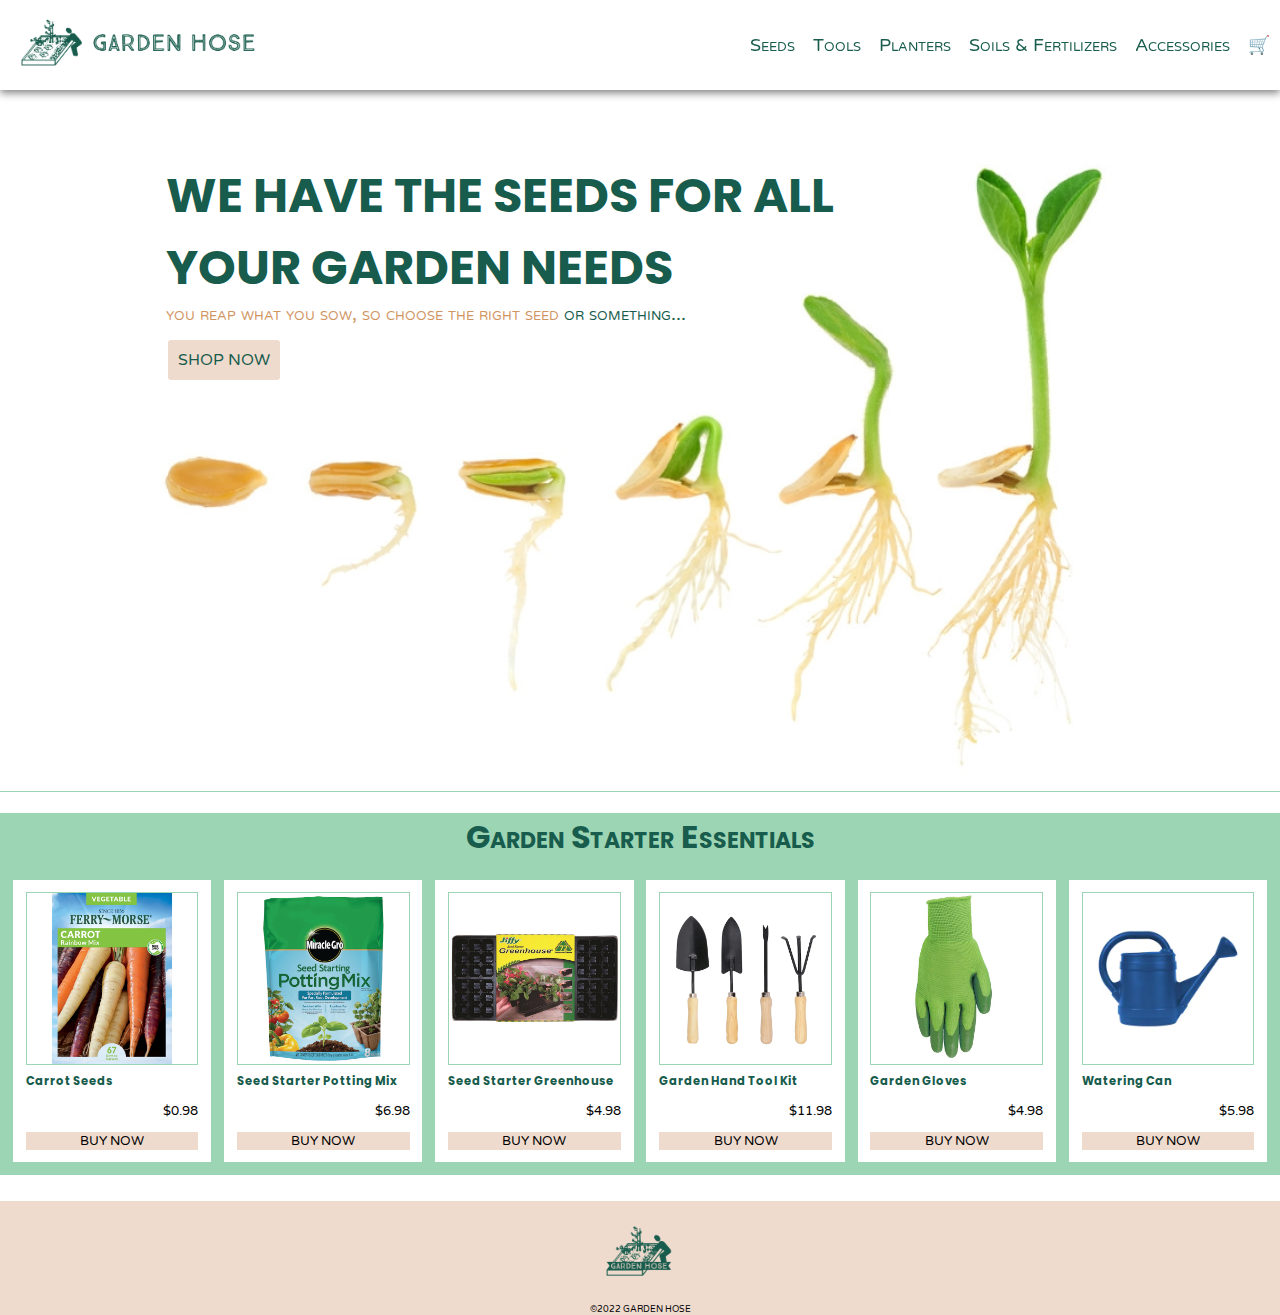
<file: index.html>
<!DOCTYPE html>
    <html lang = "en">
        <head>
            <meta charset = "UTF-8">
            <title>Garden Hose</title>
            <link rel = "stylesheet" href="css/styles.css">
            <meta name="viewport" content="width=device-width, initial-scale=1">
            <style>
                @import url('https://fonts.googleapis.com/css2?family=Poppins:wght@700&family=Varela+Round&display=swap');
            </style>  
        </head>
        
        <body>
            
            <!--navigation bar-->
            <header class = "header">
                <div class = "logo">
                    <a href="index.html">
                    <img src = "img/garden_hose_logo.png" alt = "garden hose logo">
                    </a>
                </div>
                    <nav class = "menu">
                    <!--checkbox used fro hamburger menu for responsive website-->
                        <input type= "checkbox" id = "nav-toggle" class = "nav-toggle">
                        <label for = "nav-toggle" class = "burger-menu">&#9776</label>
                    <!--navigation menu items-->
                        <ul class = "menu-items">
                            <li><a href = "seeds.html">Seeds</a><i></i></li> <!--only seeds, no seedlings or saplings-->
                            <li><a href = "tools.html">Tools</a></li> <!--gardening tools, wheelbarrows, hose, etc-->
                            <li><a href = "planters.html">Planters</a></li> <!--post, garden beds, and things of that nature-->
                            <li><a href = "soils.html">Soils & Fertilizers</a></li> <!--soils, fertilizers, compost, and things of that nature-->
                            <li><a href = "misc.html">Accessories</a></li> <!-- like books, gloves, hats, and planting kits-->
                            <li><a href="shoppingcart.html">&#128722</a></li>
                        </ul>
                    </nav>
            </header>

            <!--homepage banner-->
            <div class = "homepage">
                <div id = "banner" class = "banner">
                    <div class = "banner_content">
                        <img class = "banner_img" src = "img/Seed-Growing.jpg">
                        <img class = "banner_symbol" src = "img/garden_hose_symbol.png">
                            <h1 class = "banner_header">We have the seeds for all <br> your garden needs</h1>
                            <p class = "banner_subheader">you reap what you sow, so choose the right seed <span>or something...</span></p>
                            <a href = "#featured_items" class = "banner_btn">Shop Now</a> <!--for now it link to featured but it will be changed to some sprting feature with javascript-->
                    </div>
                </div>


                <!--garden starter essentails-->
                <div id = "featured_items" class = featured_items>
                    <div class = "featured_section_header">
                        <h1>Garden Starter Essentials</h1>
                    </div>
                    <main class = "featured">
                        <article class = "item">
                            <h1>Carrot Seeds</h1>
                            <p class = "price">$0.98</p>
                            <img src="img/carrot_seeds.jpg">
                            <button class = "shop_btn">BUY NOW</button> <!--will be implemented in javascript-->
                        </article>
                        <article class = "item">
                            <h1>Seed Starter Potting Mix</h1>
                            <p class = "price">$6.98</p>
                            <img src="img/seed_starter_soil.jpg"> 
                            <button class = "shop_btn">BUY NOW</button> <!--will be implemented in javascript-->
                        </article>
                        <article class = "item">
                            <h1>Seed Starter Greenhouse</h1>
                            <p class = "price">$4.98</p>
                            <img src="img/seed_starter_greenhouse.jpg">
                            <button class = "shop_btn">BUY NOW</button> <!--will be implemented in javascript--> 
                        </article>
                        <article class = "item">
                            <h1>Garden Hand Tool Kit</h1>
                            <p class = "price">$11.98</p>
                            <img src="img/garden_tool_kit.jpg"> 
                            <button class = "shop_btn">BUY NOW</button> <!--will be implemented in javascript-->
                        </article>
                        <article class = "item">
                            <h1>Garden Gloves</h1>
                            <p class = "price">$4.98</p>
                            <img src="img/garden_gloves.jpg"> 
                            <button class = "shop_btn">BUY NOW</button> <!--will be implemented in javascript-->
                        </article>
                        <article class = "item">
                            <h1>Watering Can</h1>
                            <p class = "price">$5.98</p>
                            <img src="img/watering_can.jpg"> 
                            <button class = "shop_btn">BUY NOW</button> <!--will be implemented in javascript-->
                        </article>
                    </main>
                </div>
                <!--footer-->
                <div id = "footer" class = "footer">
                        <img class = "mini_logo" src = "img/garden_hose_mini_logo.png" alt = "garden hose mini logo" width = "100px"><br>
                        &copy;2022 GARDEN HOSE
                </div>
            </div>

        </body>
    </html>
</file>
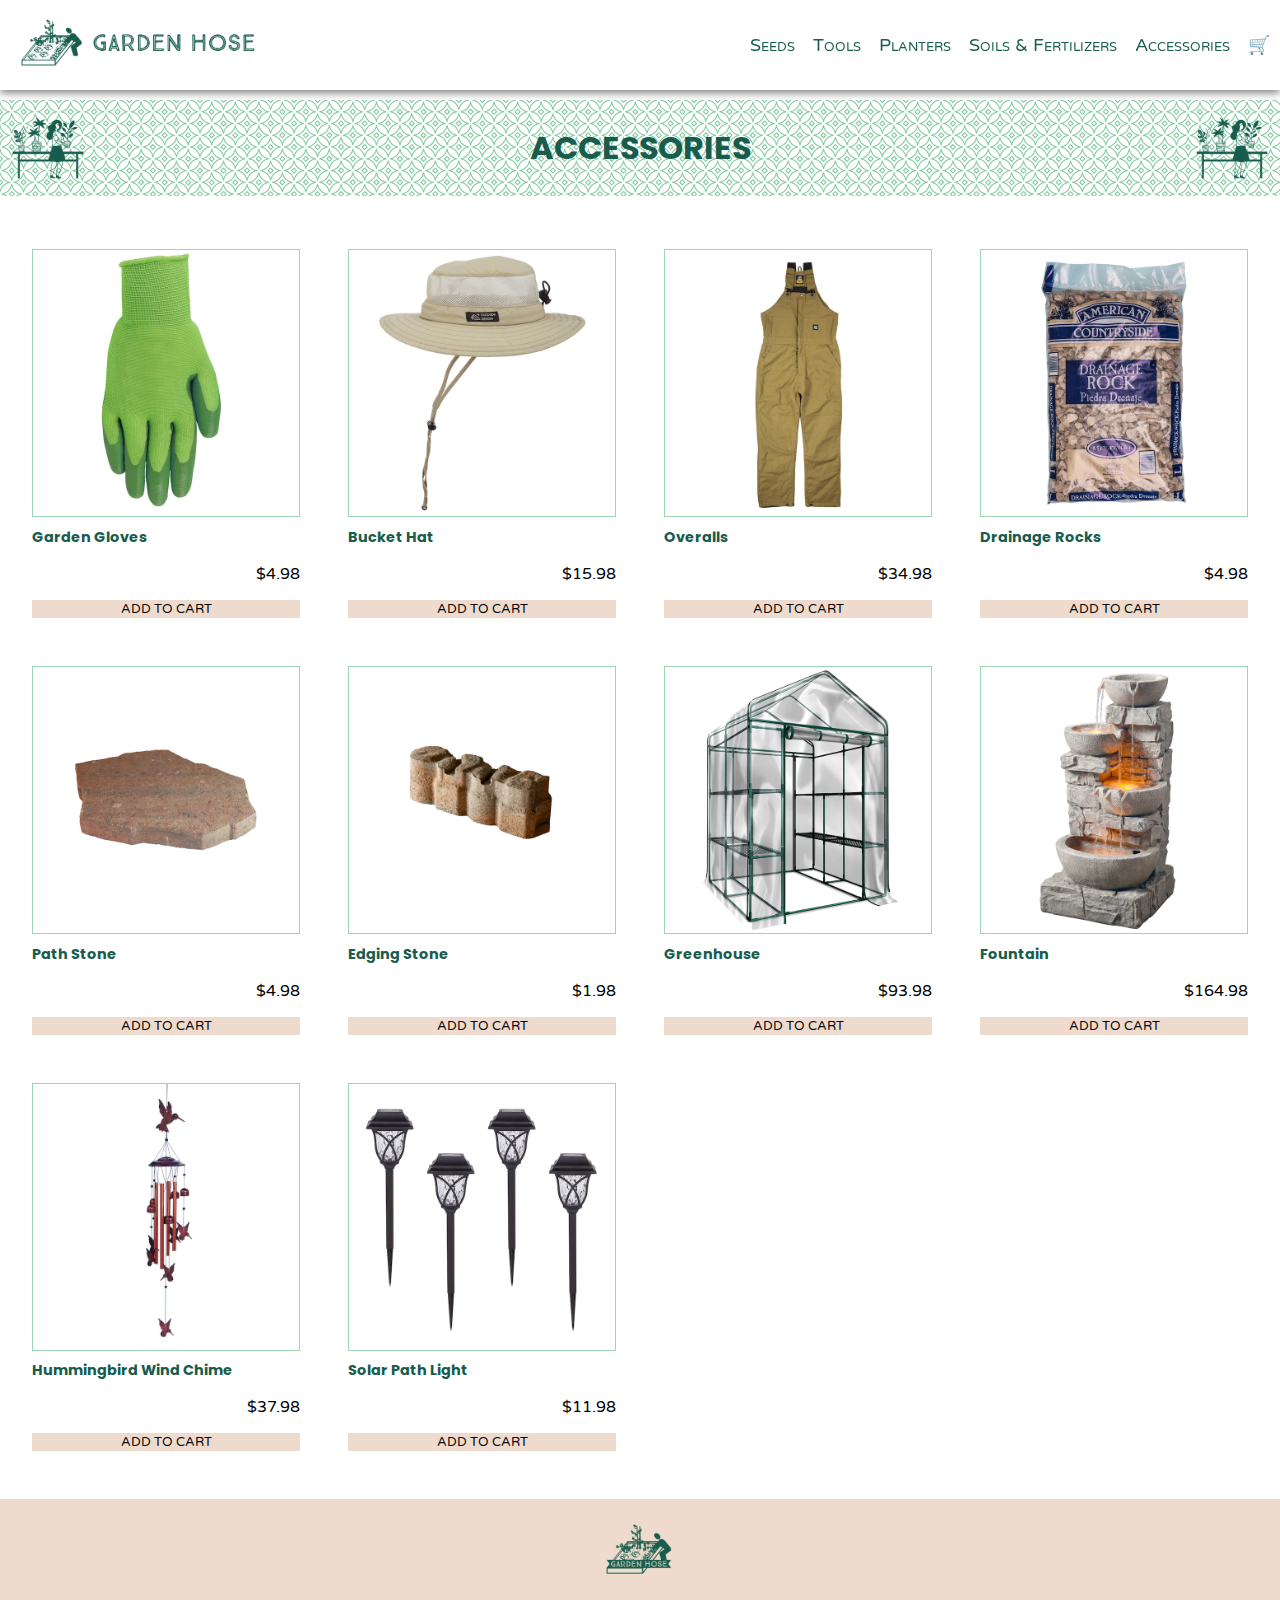
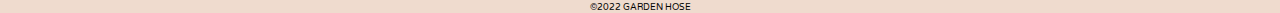
<file: misc.html>
<!DOCTYPE html>
    <html lang = "en">
        <head>
            <meta charset = "UTF-8">
            <title>Garden Hose</title>
            <link rel = "stylesheet" href="css/styles.css">
            <meta name="viewport" content="width=device-width, initial-scale=1">
            <style>
                @import url('https://fonts.googleapis.com/css2?family=Poppins:wght@700&family=Varela+Round&display=swap');
            </style>  
        </head>
        
        <body>
            
            <!--navigation bar-->
            <header class = "header">
                <div class = "logo">
                    <a href="index.html">
                    <img src = "img/garden_hose_logo.png" alt = "garden hose logo">
                    </a>
                </div>
                    <nav class = "menu">
                    <!--checkbox used fro hamburger menu for responsive website-->
                        <input type= "checkbox" id = "nav-toggle" class = "nav-toggle">
                        <label for = "nav-toggle" class = "burger-menu">&#9776</label>
                    <!--navigation menu items-->
                        <ul class = "menu-items">
                            <li><a href = "seeds.html">Seeds</a><i></i></li> <!--only seeds, no seedlings or saplings-->
                            <li><a href = "tools.html">Tools</a></li> <!--gardening tools, wheelbarrows, hose, etc-->
                            <li><a href = "planters.html">Planters</a></li> <!--post, garden beds, and things of that nature-->
                            <li><a href = "soils.html">Soils & Fertilizers</a></li> <!--soils, fertilizers, compost, and things of that nature-->
                            <li><a href = "misc.html">Accessories</a></li> <!-- like books, gloves, hats, and planting kits-->
                            <li><a href="shoppingcart.html">&#128722</a></li>
                        </ul>
                    </nav>
            </header>

            <div class = "content">
                <h1 class = "page_title"><img src = "img/misc_transparent_symbol.png">ACCESSORIES<img src = "img/misc_transparent_symbol.png"></h1>

                <main class = "products">
                    <article class = "item">
                        <h1>Garden Gloves</h1>
                        <p class = "price">$4.98</p>
                        <img src="img/garden_gloves.jpg">
                        <button class = "shop_btn">ADD TO CART</button> <!--will be implemented in javascript--> 
                    </article>
                    <article class = "item">
                        <h1>Bucket Hat</h1>
                        <p class = "price">$15.98</p>
                        <img src="img/bucket_hat.jpg">
                        <button class = "shop_btn">ADD TO CART</button> <!--will be implemented in javascript--> 
                    </article>
                    <article class = "item">
                        <h1>Overalls</h1>
                        <p class = "price">$34.98</p>
                        <img src="img/overalls.jpg">
                        <button class = "shop_btn">ADD TO CART</button> <!--will be implemented in javascript--> 
                    </article>
                    <article class = "item">
                        <h1>Drainage Rocks</h1>
                        <p class = "price">$4.98</p>
                        <img src="img/drainage_rock.jpg">
                        <button class = "shop_btn">ADD TO CART</button> <!--will be implemented in javascript--> 
                    </article>
                    <article class = "item">
                        <h1>Path Stone</h1>
                        <p class = "price">$4.98</p>
                        <img src="img/path_stone.jpg">
                        <button class = "shop_btn">ADD TO CART</button> <!--will be implemented in javascript--> 
                    </article>
                    <article class = "item">
                        <h1>Edging Stone</h1>
                        <p class = "price">$1.98</p>
                        <img src="img/edging_stone.jpg">
                        <button class = "shop_btn">ADD TO CART</button> <!--will be implemented in javascript--> 
                    </article>
                    <article class = "item">
                        <h1>Greenhouse</h1>
                        <p class = "price">$93.98</p>
                        <img src="img/greenhouse.jpg">
                        <button class = "shop_btn">ADD TO CART</button> <!--will be implemented in javascript--> 
                    </article>
                    <article class = "item">
                        <h1>Fountain</h1>
                        <p class = "price">$164.98</p>
                        <img src="img/fountain.jpg">
                        <button class = "shop_btn">ADD TO CART</button> <!--will be implemented in javascript--> 
                    </article>
                    <article class = "item">
                        <h1>Hummingbird Wind Chime</h1>
                        <p class = "price">$37.98</p>
                        <img src="img/wind_chime.jpg">
                        <button class = "shop_btn">ADD TO CART</button> <!--will be implemented in javascript--> 
                    </article>
                    <article class = "item">
                        <h1>Solar Path Light</h1>
                        <p class = "price">$11.98</p>
                        <img src="img/path_light.jpg">
                        <button class = "shop_btn">ADD TO CART</button> <!--will be implemented in javascript--> 
                    </article>
                </main>

                <div id = "footer" class = "footer">
                    <img class = "mini_logo" src = "img/garden_hose_mini_logo.png" alt = "garden hose mini logo" width = "100px"><br>
                    &copy;2022 GARDEN HOSE
                </div>  
            </div>

        </body>
    </html>
</file>
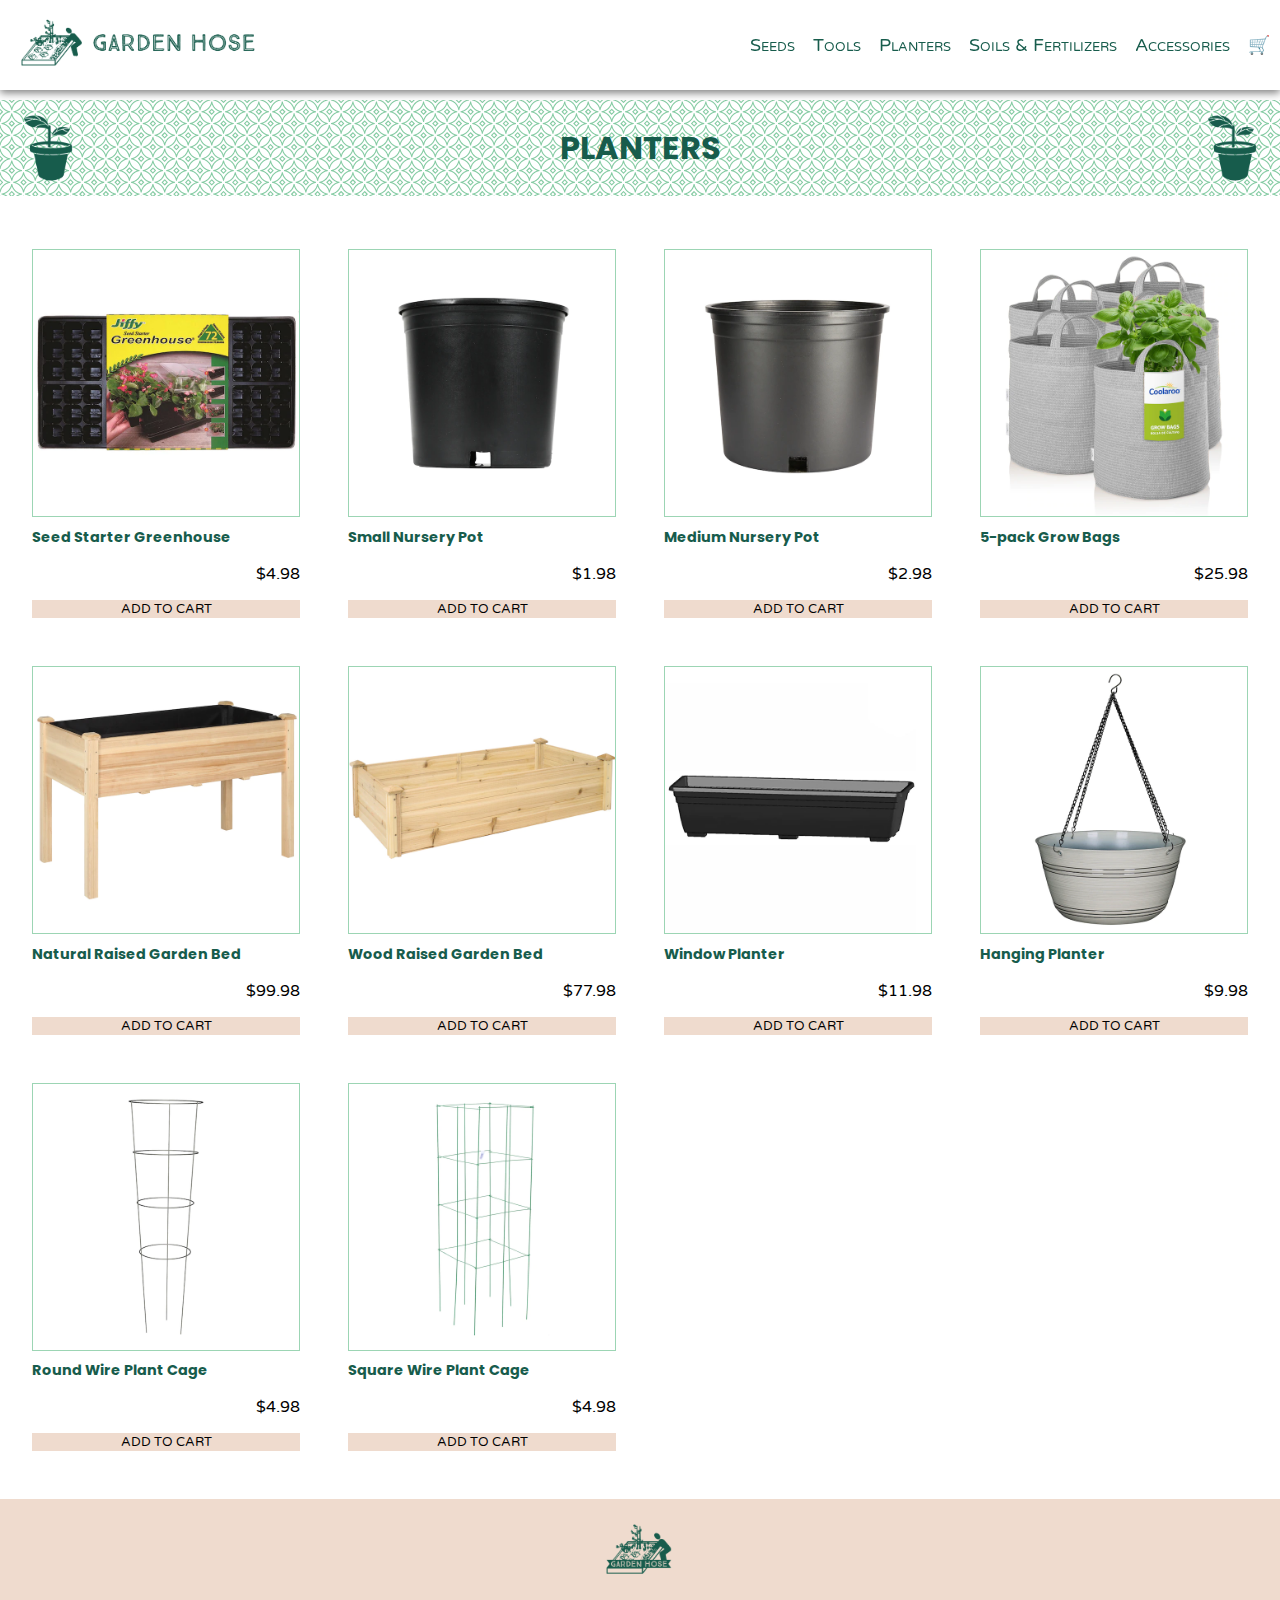
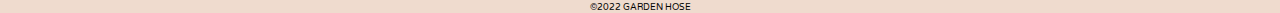
<file: planters.html>
<!DOCTYPE html>
    <html lang = "en">
        <head>
            <meta charset = "UTF-8">
            <title>Garden Hose</title>
            <link rel = "stylesheet" href="css/styles.css">
            <meta name="viewport" content="width=device-width, initial-scale=1">
            <style>
                @import url('https://fonts.googleapis.com/css2?family=Poppins:wght@700&family=Varela+Round&display=swap');
            </style>  
        </head>
        
        <body>
            
            <!--navigation bar-->
            <header class = "header">
                <div class = "logo">
                    <a href="index.html">
                    <img src = "img/garden_hose_logo.png" alt = "garden hose logo">
                    </a>
                </div>
                    <nav class = "menu">
                    <!--checkbox used fro hamburger menu for responsive website-->
                        <input type= "checkbox" id = "nav-toggle" class = "nav-toggle">
                        <label for = "nav-toggle" class = "burger-menu">&#9776</label>
                    <!--navigation menu items-->
                        <ul class = "menu-items">
                            <li><a href = "seeds.html">Seeds</a><i></i></li> <!--only seeds, no seedlings or saplings-->
                            <li><a href = "tools.html">Tools</a></li> <!--gardening tools, wheelbarrows, hose, etc-->
                            <li><a href = "planters.html">Planters</a></li> <!--post, garden beds, and things of that nature-->
                            <li><a href = "soils.html">Soils & Fertilizers</a></li> <!--soils, fertilizers, compost, and things of that nature-->
                            <li><a href = "misc.html">Accessories</a></li> <!-- like books, gloves, hats, and planting kits-->
                            <li><a href="shoppingcart.html">&#128722</a></li>
                        </ul>
                    </nav>
            </header>

            <div class = "content">
                <h1 class = "page_title"><img src = "img/planters_transparent_symbol.png">PLANTERS<img src = "img/planters_transparent_symbol.png"></h1>

                <main class = "products">
                    <article class = "item">
                        <h1>Seed Starter Greenhouse</h1>
                        <p class = "price">$4.98</p>
                        <img src="img/seed_starter_greenhouse.jpg">
                        <button class = "shop_btn">ADD TO CART</button> <!--will be implemented in javascript--> 
                    </article>
                    <article class = "item">
                        <h1>Small Nursery Pot</h1>
                        <p class = "price">$1.98</p>
                        <img src="img/small_nursery_pot.jpg">
                        <button class = "shop_btn">ADD TO CART</button> <!--will be implemented in javascript--> 
                    </article>
                    <article class = "item">
                        <h1>Medium Nursery Pot</h1>
                        <p class = "price">$2.98</p>
                        <img src="img/medium_nursery_pot.jpg">
                        <button class = "shop_btn">ADD TO CART</button> <!--will be implemented in javascript--> 
                    </article>
                    <article class = "item">
                        <h1>5-pack Grow Bags</h1>
                        <p class = "price">$25.98</p>
                        <img src="img/grow_bags.jpg">
                        <button class = "shop_btn">ADD TO CART</button> <!--will be implemented in javascript--> 
                    </article>
                    <article class = "item">
                        <h1>Natural Raised Garden Bed</h1>
                        <p class = "price">$99.98</p>
                        <img src="img/natural_raised_garden_bed.jpg">
                        <button class = "shop_btn">ADD TO CART</button> <!--will be implemented in javascript--> 
                    </article>
                    <article class = "item">
                        <h1>Wood Raised Garden Bed</h1>
                        <p class = "price">$77.98</p>
                        <img src="img/wood_raised_garden_bed.jpg">
                        <button class = "shop_btn">ADD TO CART</button> <!--will be implemented in javascript--> 
                    </article>
                    <article class = "item">
                        <h1>Window Planter</h1>
                        <p class = "price">$11.98</p>
                        <img src="img/window_planter.jpg">
                        <button class = "shop_btn">ADD TO CART</button> <!--will be implemented in javascript--> 
                    </article>
                    <article class = "item">
                        <h1>Hanging Planter</h1>
                        <p class = "price">$9.98</p>
                        <img src="img/hanging_planter.jpg">
                        <button class = "shop_btn">ADD TO CART</button> <!--will be implemented in javascript--> 
                    </article>
                    <article class = "item">
                        <h1>Round Wire Plant Cage</h1>
                        <p class = "price">$4.98</p>
                        <img src="img/round_wire_plant_cage.jpg">
                        <button class = "shop_btn">ADD TO CART</button> <!--will be implemented in javascript--> 
                    </article>
                    <article class = "item">
                        <h1>Square Wire Plant Cage</h1>
                        <p class = "price">$4.98</p>
                        <img src="img/square_wire_plant_cage.jpg">
                        <button class = "shop_btn">ADD TO CART</button> <!--will be implemented in javascript--> 
                    </article>
                </main>

                <div id = "footer" class = "footer">
                    <img class = "mini_logo" src = "img/garden_hose_mini_logo.png" alt = "garden hose mini logo" width = "100px"><br>
                    &copy;2022 GARDEN HOSE
                </div>  
            </div>

        </body>
    </html>
</file>
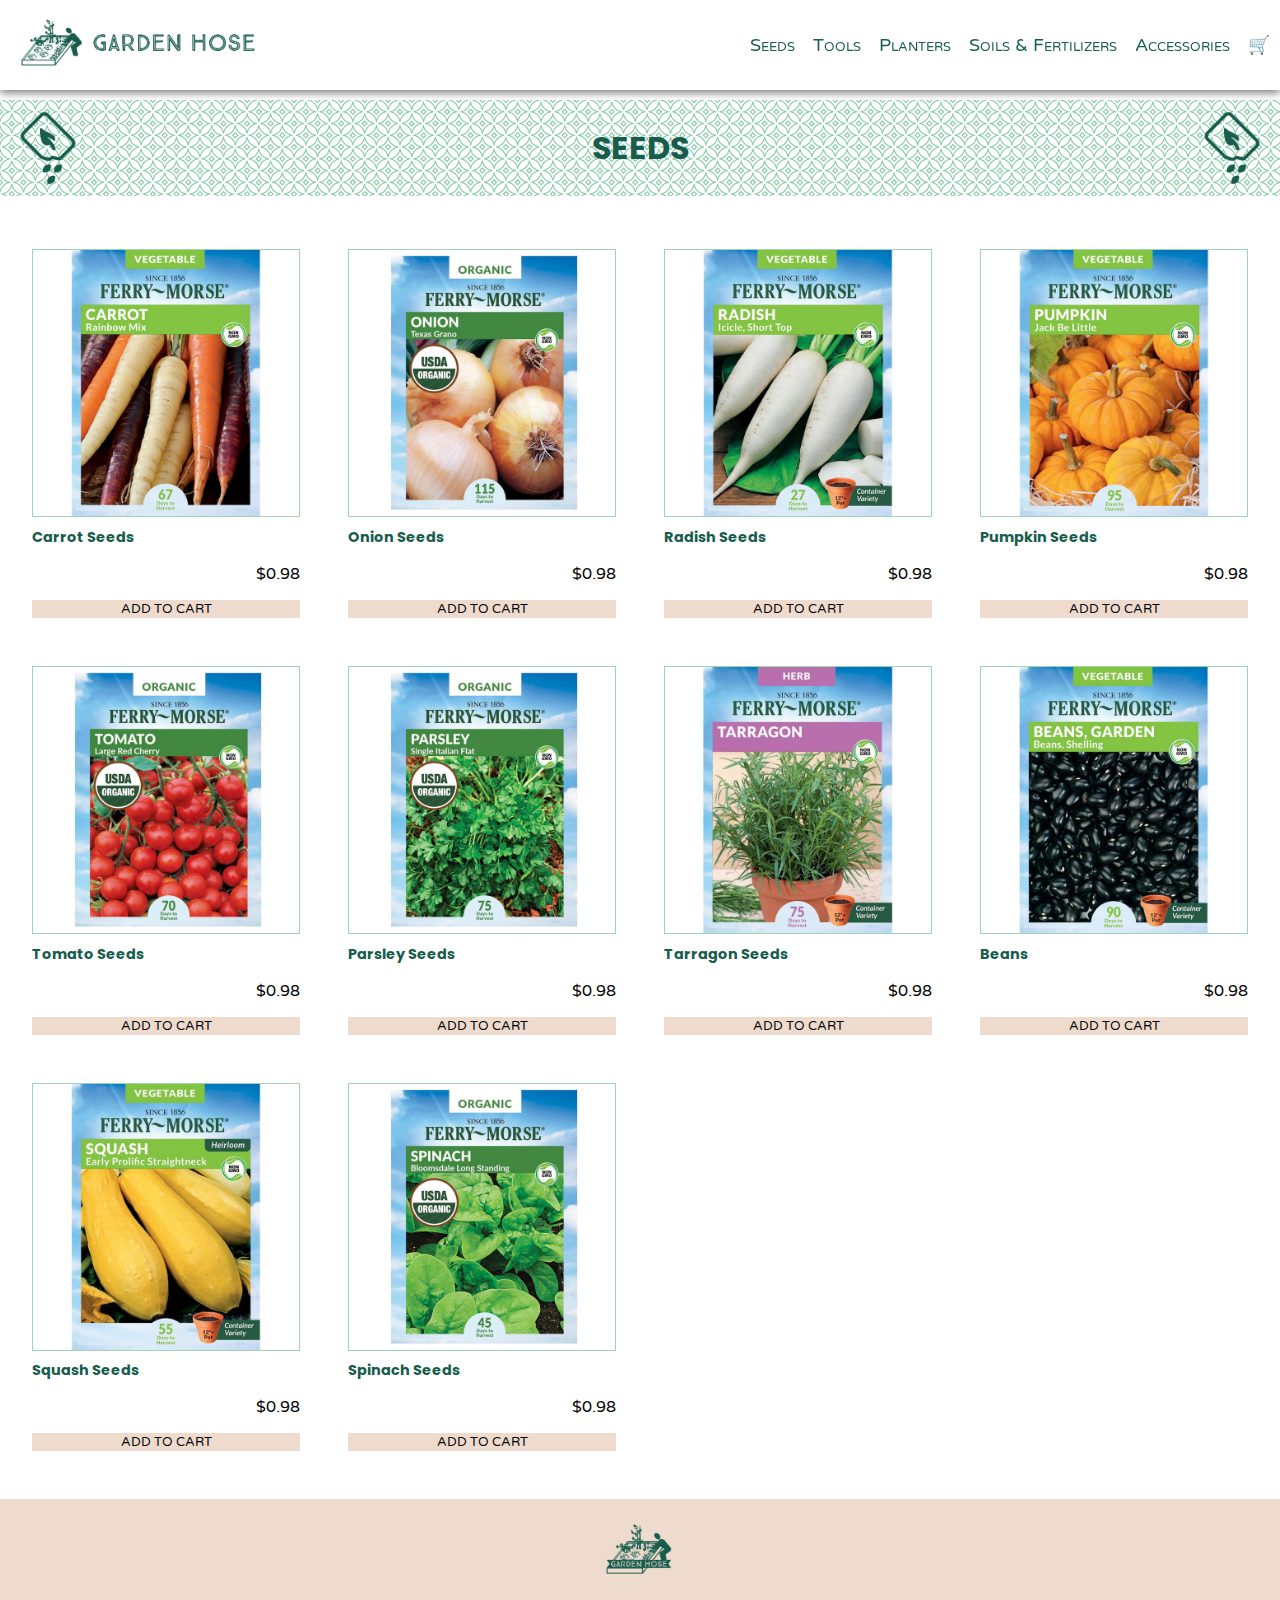
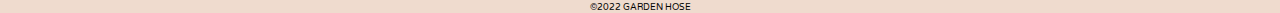
<file: seeds.html>
<!DOCTYPE html>
    <html lang = "en">
        <head>
            <meta charset = "UTF-8">
            <title>Garden Hose</title>
            <link rel = "stylesheet" href="css/styles.css">
            <meta name="viewport" content="width=device-width, initial-scale=1">
            <style>
                @import url('https://fonts.googleapis.com/css2?family=Poppins:wght@700&family=Varela+Round&display=swap');
            </style>  
        </head>
        
        <body>
            
            <!--navigation bar-->
            <header class = "header">
                <div class = "logo">
                    <a href="index.html">
                    <img src = "img/garden_hose_logo.png" alt = "garden hose logo">
                    </a>
                </div>
                    <nav class = "menu">
                    <!--checkbox used fro hamburger menu for responsive website-->
                        <input type= "checkbox" id = "nav-toggle" class = "nav-toggle">
                        <label for = "nav-toggle" class = "burger-menu">&#9776</label>
                    <!--navigation menu items-->
                        <ul class = "menu-items">
                            <li><a href = "seeds.html">Seeds</a><i></i></li> <!--only seeds, no seedlings or saplings-->
                            <li><a href = "tools.html">Tools</a></li> <!--gardening tools, wheelbarrows, hose, etc-->
                            <li><a href = "planters.html">Planters</a></li> <!--post, garden beds, and things of that nature-->
                            <li><a href = "soils.html">Soils & Fertilizers</a></li> <!--soils, fertilizers, compost, and things of that nature-->
                            <li><a href = "misc.html">Accessories</a></li> <!-- like books, gloves, hats, and planting kits-->
                            <li><a href="shoppingcart.html">&#128722</a></li>
                        </ul>
                    </nav>
            </header>

            <div class = "content">
                <h1 class = "page_title"><img src = "img/seed_transparent_symbol.png">SEEDS<img src = "img/seed_transparent_symbol.png"></h1>

                <main class = "products">
                    <article class = "item">
                        <h1>Carrot Seeds</h1>
                        <p class = "price">$0.98</p>
                        <img src="img/carrot_seeds.jpg">
                        <button class = "shop_btn">ADD TO CART</button> <!--will be implemented in javascript--> 
                    </article>
                    <article class = "item">
                        <h1>Onion Seeds</h1>
                        <p class = "price">$0.98</p>
                        <img src="img/onion_seeds.jpg">
                        <button class = "shop_btn">ADD TO CART</button> <!--will be implemented in javascript--> 
                    </article>
                    <article class = "item">
                        <h1>Radish Seeds</h1>
                        <p class = "price">$0.98</p>
                        <img src="img/radish_seeds.jpg">
                        <button class = "shop_btn">ADD TO CART</button> <!--will be implemented in javascript--> 
                    </article>
                    <article class = "item">
                        <h1>Pumpkin Seeds</h1>
                        <p class = "price">$0.98</p>
                        <img src="img/pumpkin_seeds.jpg">
                        <button class = "shop_btn">ADD TO CART</button> <!--will be implemented in javascript--> 
                    </article>
                    <article class = "item">
                        <h1>Tomato Seeds</h1>
                        <p class = "price">$0.98</p>
                        <img src="img/tomato_seeds.jpg">
                        <button class = "shop_btn">ADD TO CART</button> <!--will be implemented in javascript--> 
                    </article>
                    <article class = "item">
                        <h1>Parsley Seeds</h1>
                        <p class = "price">$0.98</p>
                        <img src="img/parsely_seeds.jpg">
                        <button class = "shop_btn">ADD TO CART</button> <!--will be implemented in javascript--> 
                    </article>
                    <article class = "item">
                        <h1>Tarragon Seeds</h1>
                        <p class = "price">$0.98</p>
                        <img src="img/tarragon_seeds.jpg">
                        <button class = "shop_btn">ADD TO CART</button> <!--will be implemented in javascript--> 
                    </article>
                    <article class = "item">
                        <h1>Beans</h1>
                        <p class = "price">$0.98</p>
                        <img src="img/beans.jpg">
                        <button class = "shop_btn">ADD TO CART</button> <!--will be implemented in javascript--> 
                    </article>
                    <article class = "item">
                        <h1>Squash Seeds</h1>
                        <p class = "price">$0.98</p>
                        <img src="img/squash_seeds.jpg">
                        <button class = "shop_btn">ADD TO CART</button> <!--will be implemented in javascript--> 
                    </article>
                    <article class = "item">
                        <h1>Spinach Seeds</h1>
                        <p class = "price">$0.98</p>
                        <img src="img/spinach_seeds.jpg">
                        <button class = "shop_btn">ADD TO CART</button> <!--will be implemented in javascript--> 
                    </article>
                </main>

                <div id = "footer" class = "footer">
                    <img class = "mini_logo" src = "img/garden_hose_mini_logo.png" alt = "garden hose mini logo" width = "100px"><br>
                    &copy;2022 GARDEN HOSE
                </div>  
            </div>
            
        </body>
    </html>
</file>
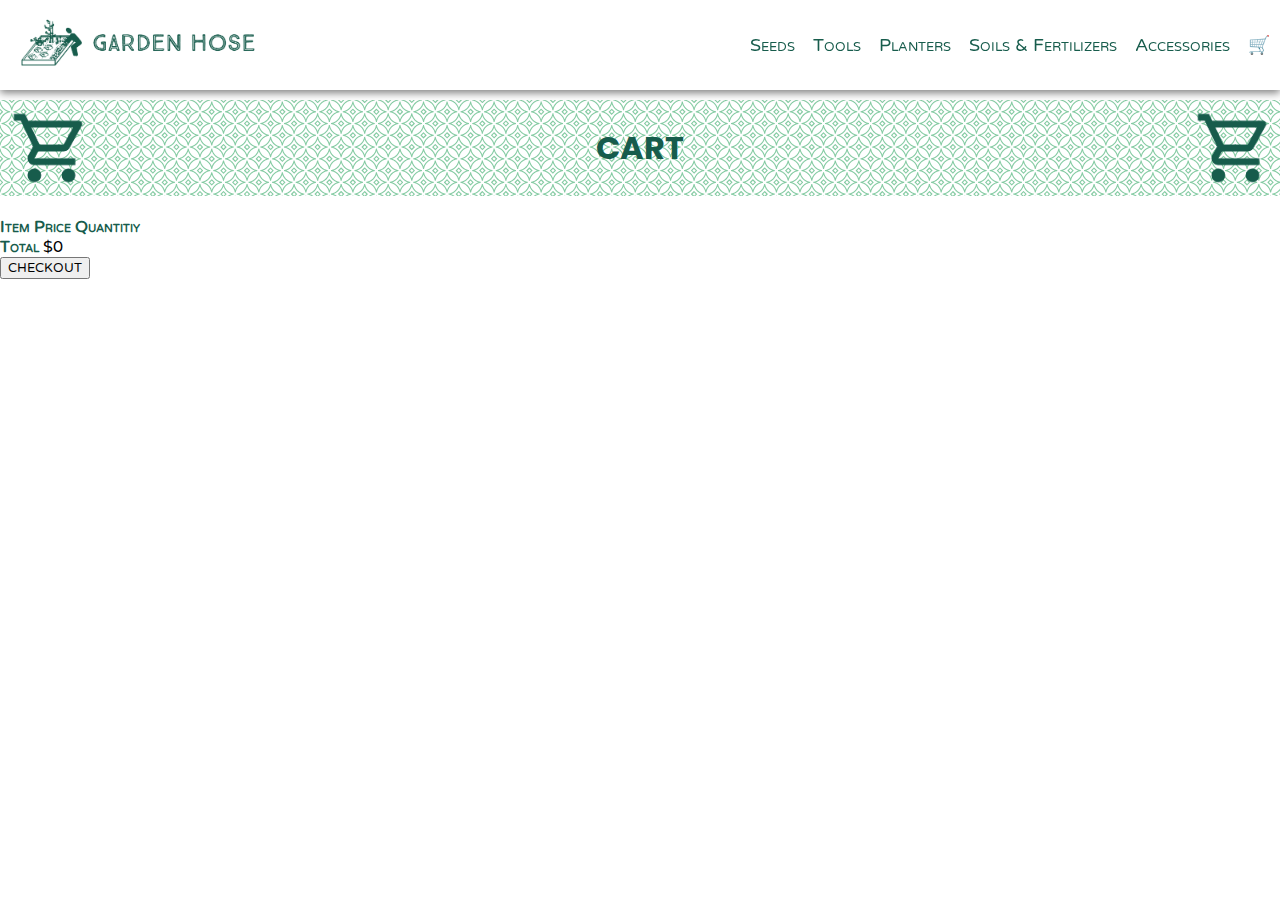
<file: shoppingcart.html>
<!DOCTYPE html>
    <html lang = "en">
        <head>
            <meta charset = "UTF-8">
            <title>Garden Hose</title>
            <link rel = "stylesheet" href="css/styles.css">
            <meta name="viewport" content="width=device-width, initial-scale=1">
            <style>
                @import url('https://fonts.googleapis.com/css2?family=Poppins:wght@700&family=Varela+Round&display=swap');
            </style>  
        </head>
        
        <body>
            
            <!--navigation bar-->
            <header class = "header">
                <div class = "logo">
                    <a href="index.html">
                    <img src = "img/garden_hose_logo.png" alt = "garden hose logo">
                    </a>
                </div>
                    <nav class = "menu">
                    <!--checkbox used fro hamburger menu for responsive website-->
                        <input type= "checkbox" id = "nav-toggle" class = "nav-toggle">
                        <label for = "nav-toggle" class = "burger-menu">&#9776</label>
                    <!--navigation menu items-->
                        <ul class = "menu-items">
                            <li><a href = "seeds.html">Seeds</a><i></i></li> <!--only seeds, no seedlings or saplings-->
                            <li><a href = "tools.html">Tools</a></li> <!--gardening tools, wheelbarrows, hose, etc-->
                            <li><a href = "planters.html">Planters</a></li> <!--post, garden beds, and things of that nature-->
                            <li><a href = "soils.html">Soils & Fertilizers</a></li> <!--soils, fertilizers, compost, and things of that nature-->
                            <li><a href = "misc.html">Accessories</a></li> <!-- like books, gloves, hats, and planting kits-->
                            <li><a href="shoppingcart.html">&#128722</a></li>
                        </ul>
                    </nav>
            </header>

            <div class = "content">
                <h1 class = "page_title"><img src = "img/cart_symbol.png">CART<img src = "img/cart_symbol.png"></h1>

                <!--Item, price, quantity columns-->
                <main class = "cart">
                    <div class = "cart_header">
                        <strong class = "cart_column">Item</strong>
                        <strong class = "cart_column">Price</strong>
                        <strong class = "cart_column">Quantitiy</strong>
                    </div>
                    <div class = "cart_items">
                        <!--empmty until its not because of javascript-->
                    </div>
                    <div class = "cart_total">
                        <strong class = "total_title">Total</strong>
                        <span class = "total_price">$0</span>
                    </div>
                    <button class = "checkout_btn">CHECKOUT</button>
                </main>
            </div>

        </body>
    </html>
</file>
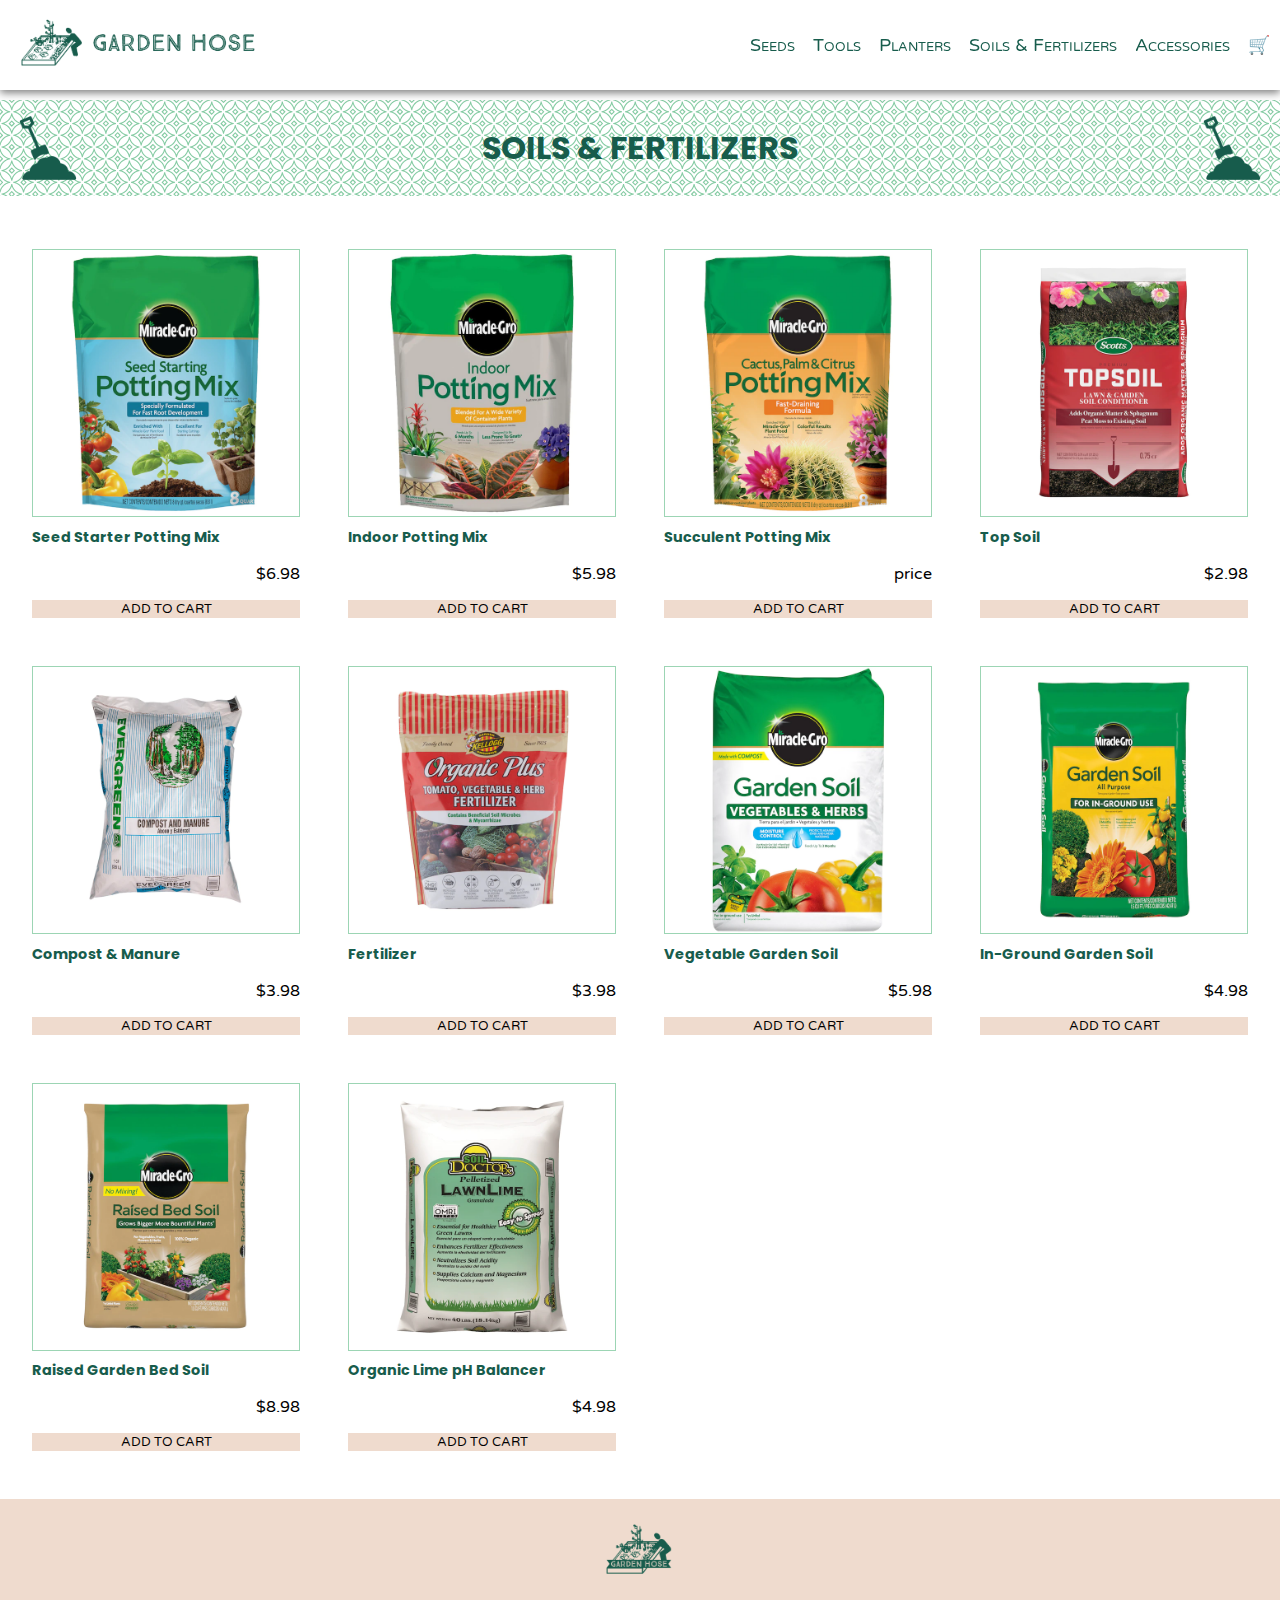
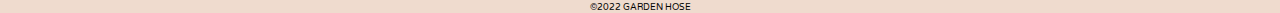
<file: soils.html>
<!DOCTYPE html>
    <html lang = "en">
        <head>
            <meta charset = "UTF-8">
            <title>Garden Hose</title>
            <link rel = "stylesheet" href="css/styles.css">
            <meta name="viewport" content="width=device-width, initial-scale=1">
            <style>
                @import url('https://fonts.googleapis.com/css2?family=Poppins:wght@700&family=Varela+Round&display=swap');
            </style>  
        </head>
        
        <body>
            
            <!--navigation bar-->
            <header class = "header">
                <div class = "logo">
                    <a href="index.html">
                    <img src = "img/garden_hose_logo.png" alt = "garden hose logo">
                    </a>
                </div>
                    <nav class = "menu">
                    <!--checkbox used fro hamburger menu for responsive website-->
                        <input type= "checkbox" id = "nav-toggle" class = "nav-toggle">
                        <label for = "nav-toggle" class = "burger-menu">&#9776</label>
                    <!--navigation menu items-->
                        <ul class = "menu-items">
                            <li><a href = "seeds.html">Seeds</a><i></i></li> <!--only seeds, no seedlings or saplings-->
                            <li><a href = "tools.html">Tools</a></li> <!--gardening tools, wheelbarrows, hose, etc-->
                            <li><a href = "planters.html">Planters</a></li> <!--post, garden beds, and things of that nature-->
                            <li><a href = "soils.html">Soils & Fertilizers</a></li> <!--soils, fertilizers, compost, and things of that nature-->
                            <li><a href = "misc.html">Accessories</a></li> <!-- like books, gloves, hats, and planting kits-->
                            <li><a href="shoppingcart.html">&#128722</a></li>
                        </ul>
                    </nav>
            </header>

            <div class = "content">
                <h1 class = "page_title"><img src = "img/soil_transparent_symbol.png">SOILS & FERTILIZERS<img src = "img/soil_transparent_symbol.png"></h1>

                <main class = "products">
                    <article class = "item">
                        <h1>Seed Starter Potting Mix</h1>
                        <p class = "price">$6.98</p>
                        <img src="img/seed_starter_soil.jpg"> 
                        <button class = "shop_btn">ADD TO CART</button> <!--will be implemented in javascript--> 
                    </article>
                    <article class = "item">
                        <h1>Indoor Potting Mix</h1>
                        <p class = "price">$5.98</p>
                        <img src="img/indoor_potting_mix.jpg">
                        <button class = "shop_btn">ADD TO CART</button> <!--will be implemented in javascript--> 
                    </article>
                    <article class = "item">
                        <h1>Succulent Potting Mix</h1>
                        <p class = "price">price</p>
                        <img src="img/succulent_potting_mix.jpg">
                        <button class = "shop_btn">ADD TO CART</button> <!--will be implemented in javascript--> 
                    </article>
                    <article class = "item">
                        <h1>Top Soil</h1>
                        <p class = "price">$2.98</p>
                        <img src="img/top_soil.jpg">
                        <button class = "shop_btn">ADD TO CART</button> <!--will be implemented in javascript--> 
                    </article>
                    <article class = "item">
                        <h1>Compost & Manure</h1>
                        <p class = "price">$3.98</p>
                        <img src="img/compost.jpg">
                        <button class = "shop_btn">ADD TO CART</button> <!--will be implemented in javascript--> 
                    </article>
                    <article class = "item">
                        <h1>Fertilizer</h1>
                        <p class = "price">$3.98</p>
                        <img src="img/fertilizer.jpg">
                        <button class = "shop_btn">ADD TO CART</button> <!--will be implemented in javascript--> 
                    </article>
                    <article class = "item">
                        <h1>Vegetable Garden Soil</h1>
                        <p class = "price">$5.98</p>
                        <img src="img/veggie_garden_soil.jpg">
                        <button class = "shop_btn">ADD TO CART</button> <!--will be implemented in javascript--> 
                    </article>
                    <article class = "item">
                        <h1>In-Ground Garden Soil</h1>
                        <p class = "price">$4.98</p>
                        <img src="img/outdoor_garden_soil.jpg">
                        <button class = "shop_btn">ADD TO CART</button> <!--will be implemented in javascript--> 
                    </article>
                    <article class = "item">
                        <h1>Raised Garden Bed Soil</h1>
                        <p class = "price">$8.98</p>
                        <img src="img/raised_garden_soil.jpg">
                        <button class = "shop_btn">ADD TO CART</button> <!--will be implemented in javascript--> 
                    </article>
                    <article class = "item">
                        <h1>Organic Lime pH Balancer</h1>
                        <p class = "price">$4.98</p>
                        <img src="img/soil_ph_balancer.jpg">
                        <button class = "shop_btn">ADD TO CART</button> <!--will be implemented in javascript--> 
                    </article>
                </main>

                <div id = "footer" class = "footer">
                    <img class = "mini_logo" src = "img/garden_hose_mini_logo.png" alt = "garden hose mini logo" width = "100px"><br>
                    &copy;2022 GARDEN HOSE
                </div>  
            </div>

        </body>
    </html>
</file>
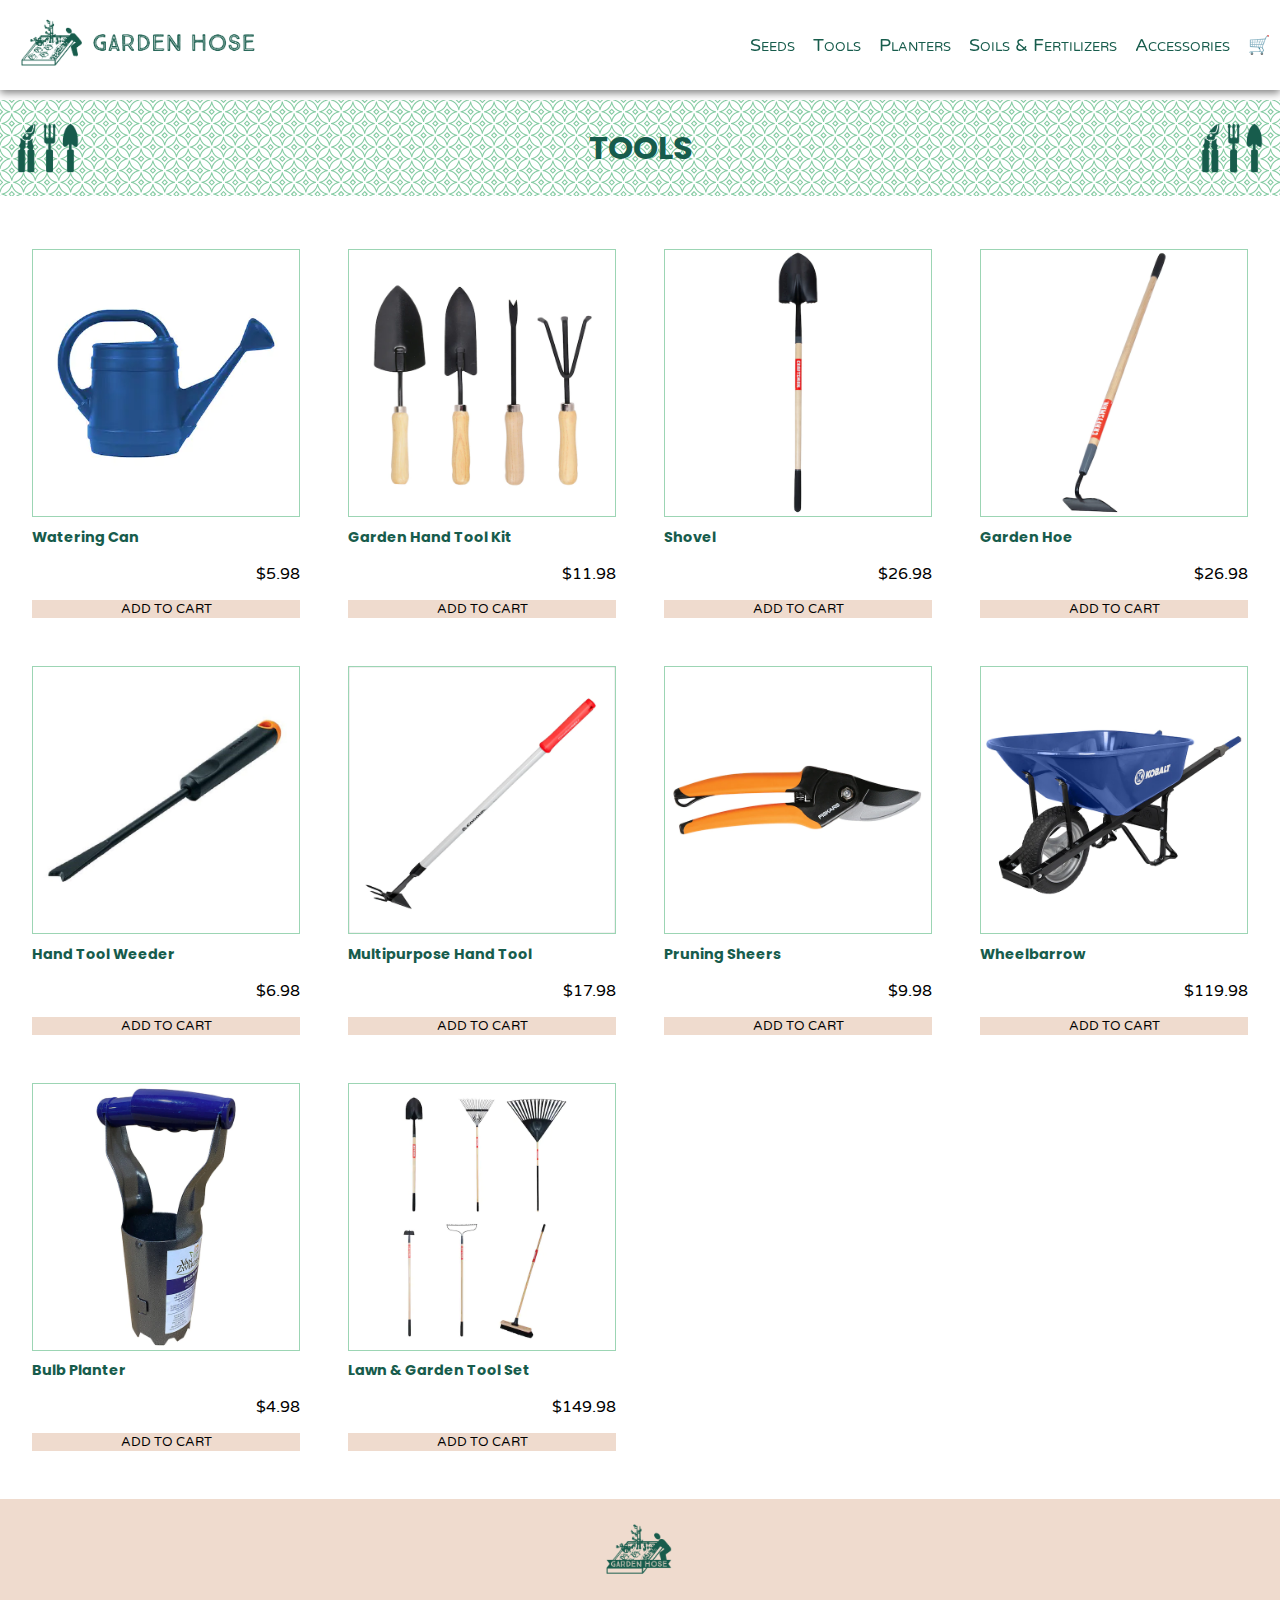
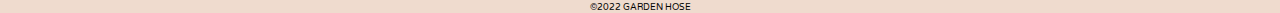
<file: tools.html>
<!DOCTYPE html>
    <html lang = "en">
        <head>
            <meta charset = "UTF-8">
            <title>Garden Hose</title>
            <link rel = "stylesheet" href="css/styles.css">
            <meta name="viewport" content="width=device-width, initial-scale=1">
            <style>
                @import url('https://fonts.googleapis.com/css2?family=Poppins:wght@700&family=Varela+Round&display=swap');
            </style>  
        </head>
        
        <body>
            
            <!--navigation bar-->
            <header class = "header">
                <div class = "logo">
                    <a href="index.html">
                    <img src = "img/garden_hose_logo.png" alt = "garden hose logo">
                    </a>
                </div>
                    <nav class = "menu">
                    <!--checkbox used fro hamburger menu for responsive website-->
                        <input type= "checkbox" id = "nav-toggle" class = "nav-toggle">
                        <label for = "nav-toggle" class = "burger-menu">&#9776</label>
                    <!--navigation menu items-->
                        <ul class = "menu-items">
                            <li><a href = "seeds.html">Seeds</a><i></i></li> <!--only seeds, no seedlings or saplings-->
                            <li><a href = "tools.html">Tools</a></li> <!--gardening tools, wheelbarrows, hose, etc-->
                            <li><a href = "planters.html">Planters</a></li> <!--post, garden beds, and things of that nature-->
                            <li><a href = "soils.html">Soils & Fertilizers</a></li> <!--soils, fertilizers, compost, and things of that nature-->
                            <li><a href = "misc.html">Accessories</a></li> <!-- like books, gloves, hats, and planting kits-->
                            <li><a href="shoppingcart.html">&#128722</a></li>
                        </ul>
                    </nav>
            </header>

            <div class = "content">
                <h1 class = "page_title"><img src = "img/tools_transparent_symbol.png">TOOLS<img src = "img/tools_transparent_symbol.png"></h1>

                <main class = "products">
                    <article class = "item">
                        <h1>Watering Can</h1>
                        <p class = "price">$5.98</p>
                        <img src="img/watering_can.jpg">
                        <button class = "shop_btn">ADD TO CART</button> <!--will be implemented in javascript--> 
                    </article>
                    <article class = "item">
                        <h1>Garden Hand Tool Kit</h1>
                        <p class = "price">$11.98</p>
                        <img src="img/garden_tool_kit.jpg">
                        <button class = "shop_btn">ADD TO CART</button> <!--will be implemented in javascript--> 
                    </article>
                    <article class = "item">
                        <h1>Shovel</h1>
                        <p class = "price">$26.98</p>
                        <img src="img/shovel.jpg">
                        <button class = "shop_btn">ADD TO CART</button> <!--will be implemented in javascript--> 
                    </article>
                    <article class = "item">
                        <h1>Garden Hoe</h1>
                        <p class = "price">$26.98</p>
                        <img src="img/garden_hoe.jpg">
                        <button class = "shop_btn">ADD TO CART</button> <!--will be implemented in javascript--> 
                    </article>
                    <article class = "item">
                        <h1>Hand Tool Weeder</h1>
                        <p class = "price">$6.98</p>
                        <img src="img/hand_tool_weeder.jpg">
                        <button class = "shop_btn">ADD TO CART</button> <!--will be implemented in javascript--> 
                    </article>
                    <article class = "item">
                        <h1>Multipurpose Hand Tool</h1>
                        <p class = "price">$17.98</p>
                        <img src="img/multipurpose_hand_tool.jpg">
                        <button class = "shop_btn">ADD TO CART</button> <!--will be implemented in javascript--> 
                    </article>
                    <article class = "item">
                        <h1>Pruning Sheers</h1>
                        <p class = "price">$9.98</p>
                        <img src="img/pruning_sheers.jpg">
                        <button class = "shop_btn">ADD TO CART</button> <!--will be implemented in javascript--> 
                    </article>
                    <article class = "item">
                        <h1>Wheelbarrow</h1>
                        <p class = "price">$119.98</p>
                        <img src="img/wheelbarrow.jpg">
                        <button class = "shop_btn">ADD TO CART</button> <!--will be implemented in javascript--> 
                    </article>
                    <article class = "item">
                        <h1>Bulb Planter</h1>
                        <p class = "price">$4.98</p>
                        <img src="img/bulb_planter.jpg">
                        <button class = "shop_btn">ADD TO CART</button> <!--will be implemented in javascript--> 
                    </article>
                    <article class = "item">
                        <h1>Lawn & Garden Tool Set</h1>
                        <p class = "price">$149.98</p>
                        <img src="img/lawn_garden_tool_set.jpg">
                        <button class = "shop_btn">ADD TO CART</button> <!--will be implemented in javascript--> 
                    </article>
                </main>

                <div id = "footer" class = "footer">
                    <img class = "mini_logo" src = "img/garden_hose_mini_logo.png" alt = "garden hose mini logo" width = "100px"><br>
                    &copy;2022 GARDEN HOSE
                </div>  
            </div>
        </body>
    </html>
</file>
<file: css/styles.css>
:root {
    --bg-color: #175c4c;
    --nav-color: #fff;
    --nav-text-color: #175c4c;
    --main-color: #175c4c;
    --hover-color: #d19562;
    --footer-bg: #efdbce;
}

/*basic styling */
* {
    box-sizing: border-box;
    font-family: 'Varela Round', sans-serif;
}

html {
    scroll-behavior: smooth;
}

body {
   /* background-color: var(--bg-color); */
   margin: 100px auto;
   margin-bottom: 0;
}

h1 {
    font-family: 'Poppins', sans-serif;
    color: var(--main-color);
}
strong {
    font-variant: small-caps;
    color: var(--main-color);
}

/* .shopping_cart {
    width: 3em;
    font-size: xx-large;
} may be implemented with javascript next assignment */

/* styling for linked webpage titles*/
.page_title {
    background-image: url(../img/more-leaves.png);
    text-align: center;
    height: 3em;
    display: flex;
    justify-content: space-between;
    align-items: center;
} 

.page_title img {
    width: 3em;
}

/*.homepage {
    display: grid;
    width: 100%;
    grid-template-rows: 1fr 30rem 15rem auto;
    grid-template-areas: 
    "banner banner banner"
    "featured featured featured"
    "about about about"
    "footer footer footer";
}  old styling, commented out for better layout */

.footer {
    background-color: var(--footer-bg);
    text-align: center;
    /*grid-area: footer; */
    font-size: xx-small;
    width: 100%;
}

/*navigation styling for desktop and large devices*/
.logo img{
    padding: 0;
    margin: 0;
    width: 16em;
}

nav a {
    text-decoration: none;
}

nav li {
    list-style: none;
}

.nav-toggle {
    display: none;
}

.burger-menu {
    display: none;
    user-select: none;
}

.header {
    position: fixed;
    display: flex;
    align-items: center;
    justify-content: space-between;
    top: 0;
    left: 0;
    background-color: var(--nav-color);
    padding: 0 10px 0 10px;
    z-index: 999;
    width: 100%;
    box-shadow: 0 0.2em .5em gray;
}

.menu a {
    color: var(--nav-text-color);
    position: relative;
}

.menu-items {
    display: inline-flex;
    gap: 1em;
    position: relative;
    font-size: large;
    font-family: 'Varela Round', sans-serif;
    font-variant: small-caps;
    margin: auto;
}

.menu-items a:hover {
    color: var(--hover-color);
}

/*navigation hover animations */
.menu-items a::after {
    content: '';
    position: absolute;
    display: block;
    height: 2px;
    top: 1.2em;
    left: 0;
    right: 0;
    background-color: var(--bg-color);
    transform: scale(0,1);
    transition: transform ease-in-out 250ms;
}

nav a:hover::after {
    transform: scale(1,1);
}

/* homepage banner styling */
.banner {
    width: 100%;
/*    grid-area: banner;
    grid-column: 2;  */
    text-align: center;
    display: grid;
    grid-template-columns: repeat(3, auto);
    border-bottom: 1px solid #9cd5b4;
}

.banner_content {
    position: relative;
    grid-column: 2;
}

.banner_img {
    width: 100%;
}

.banner_header, .banner_subheader, .banner_btn {
    position: absolute;
    margin: 0;
    padding: 0;
}

.banner_header {
    text-align: left;
    font-size: 3rem;
    text-transform: uppercase;
    top: 1.25em;
    left: 38px;
}

.banner_subheader {
    text-align: left;
    font-variant: small-caps;
    font-size: 1.2rem;
    color:var(--hover-color);
    top: 10.5em;
    left: 38px;
}

.banner_subheader span {
    color: #175c4c;
}

.banner_btn { 
    text-decoration: none;
    text-transform: uppercase;
    background-color: var(--footer-bg);
    padding: 10px;
    color: var(--main-color);
    text-align: left;
    top: 15em;
    left: 40px;
    border-radius: 3px;
}

.banner_btn:hover {
    box-shadow: 0 0.2em .5em gray;
}

.banner_symbol {
    display: none;
}

/* featured items sections styling */
.featured_items {
    background-color: #9cd5b4;
}

.featured_section_header {
    text-align: center;
    margin-bottom: -1em;
    font-variant: small-caps;
}

.featured {
    margin: 0;
    width: 100%;
    font-size: 80%;
    /*grid-area: featured;*/
    display: grid;
    grid-template-columns: repeat(auto-fit, minmax(150px, 1fr));
    grid-template-rows: 1fr;
    gap: 1em;
    margin-bottom: 2em;
    place-items: center;
    padding: 1em;
}

/*general styling for products in featured section and all other webpages*/
.item:hover {
    box-shadow: 0 0.2em .5em gray;
    transition: 250ms ease-in;
}

.item {
    margin: 0;
    padding: 1em;
    display: flex;
    flex-flow: column;
    flex-wrap: wrap;
    background-color: var(--nav-color);
}

.item img {
    width: 100%;
    order: -1;
    border: 1px solid #9cd5b4;
    align-self: center;
}

.item h1{
    margin-bottom: 0;
    font-size: 90%;
}

.price {
    text-align: right;
}

.shop_btn {
    margin-top: auto;
    border: none;
    background-color: #efdbce;
}

.shop_btn:hover {
    background-color: var(--hover-color);
}

/* seed webpage styling */
.products {
    width: 100%;
    display: grid;
    grid-template-columns: repeat(auto-fill, minmax(250px, 1fr));
    gap: 1em;
    margin-bottom: 1em;
    padding: 1em;
}


                                                                                    /*media queries */ 
/*navigation bar styling for smaller devices*/
@media screen and (max-width: 1015px) {
    /*basic styling*/
    html {
        scroll-behavior: smooth;
    }

    body {
        margin: 80px auto;
        margin-bottom: 0;
    }

    .logo img{
        padding: 0;
        margin: 0;
        width: 12em;
    }

    .mini_logo {
        margin: 0;
        padding: 0;
    }

    .burger-menu {
        display: block;
        font-size: 30px;
        color: var(--nav-text-color);
    }

    /*menu styling*/
    .menu-items {
        display: block;
        left: 0;
        position: absolute;
        margin-top: 0;
        text-align: right;
        padding: 1em 1em 0;
        gap: 1em;
        font-size: medium;
        width: 100%;
        background-color: var(--nav-color);
        /* burger menu animation start*/
        transform: scale(1,0);
        transform-origin: top;
        transition: transform 400ms ease-in-out;
    }

    .menu-items li {
        margin-bottom: 1em;
        /* animation*/
        opacity: 0;
        transition: all 300ms ease-out;
    }

    .nav-toggle:checked ~ .menu-items {
        transform: scale(1,1);
    }

    .nav-toggle:checked ~ .menu-items li {
        opacity: 1;
        transition: all 250ms ease-in;
    } /*burger animation end*/

}

/* banner styling for narrower devices */
@media (max-width: 1200px) and (min-width: 810px){

    /*banner styling for homepage*/
    .banner_header {
        font-size: 2.5rem;
        top: 1.23em;
        left: 40px;
    }
    
    .banner_subheader {
        font-size: 0.95rem;
        top: 11.5em;
        left: 40px;
    }
    
    .banner_btn { /*to be implemented with javascript*/
        padding: 8px;
        font-size: small;
        top: 16em;
        left: 40px;
    }
}

@media (min-width: 650px) and (max-width: 810px) {

    /*banner styling for homepage*/
    .banner_header {
        font-size: 1.9rem;
        top: 1.2em;
        left: 17px;
    }
    
    .banner_subheader {
        display: none;
    }
    
    .banner_btn { /*to be implemented with javascript*/
        padding: 8px;
        font-size: small;
        top: 11em;
        left: 17px;
    }
}

@media (max-width: 650px) {

    /*banner styling for homepage*/
    .banner_header {
        font-size: 1.4rem;
        top: 1.2em;
        left: 17px;
    }
    
    .banner_subheader {
        display: none;
    }
    
    .banner_btn { /*to be implemented with javascript*/
        padding: 8px;
        font-size: x-small;
        top: 10em;
        left: 17px;
    }

    .products {
        width: 100%;
        display: grid;
        grid-template-columns: repeat(auto-fill, minmax(150px, 1fr));
        gap: 1em;
        margin-bottom: 1em;
        padding: 1em;
    }
}

/* banner styling for smaller screens and mobile devices */
@media screen and (max-width: 470px) {
    
    /*banner styling for homepage*/
    .banner {
        background-image: url(../img/more-leaves.png);
        height: 160px;
    }

    .banner_content {
        position: relative;
        grid-column: 1 / span 3;
    }

    .banner_img {
        display: none;
    } 
    
    .banner_symbol {
        position: absolute;
        display: block;
        width: 8em;
        bottom: 0;
        right: 1em;

    }

    .banner_header, .banner_subheader, .banner_btn {
        position: unset;
        margin: 0;
        padding: 0;
    }

    .banner_header {
        position: absolute;
        color: var(--main-color);
        top: .1em;
        font-size: 1.3rem;
    }

    .banner_subheader {
        display: none;
    }

    .banner_btn {
        position: absolute;
        text-align: center;
        top: 9em;
        padding: 6px;
        width: 22em;
        color: var(--main-color);
        background-color: var(--footer-bg);
    }

    /*featured section styling */
    .featured_section_header {
        text-align: center;
        font-size: .65rem;
    }

}
</file>
